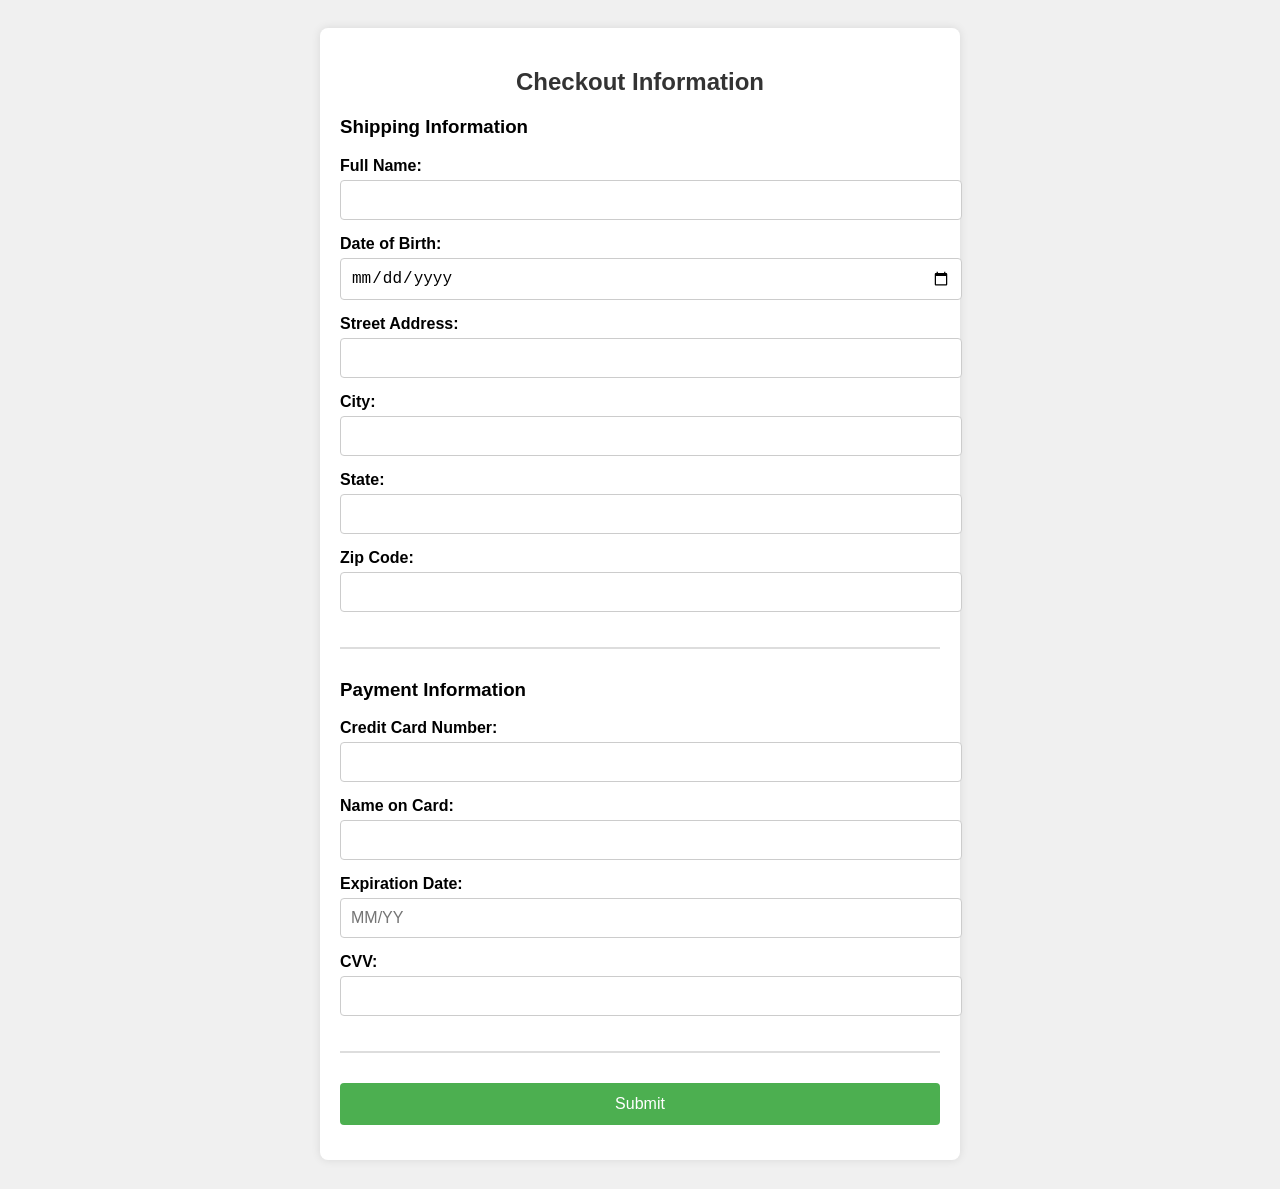
<file: Senior Project 1/checkout.html>
<!DOCTYPE html>
<html lang="en">
<head>
<meta charset="UTF-8">
<meta name="viewport" content="width=device-width, initial-scale=1.0">
<title>Checkout Information</title>
<style>
    body {
        font-family: Arial, sans-serif;
        background-color: #f0f0f0;
        padding: 20px;
    }
    .container {
        max-width: 600px;
        margin: 0 auto;
        background-color: #fff;
        padding: 20px;
        border-radius: 8px;
        box-shadow: 0 0 10px rgba(0,0,0,0.1);
    }
    h2 {
        text-align: center;
        color: #333;
    }
    .section {
        margin-bottom: 30px;
        padding-bottom: 20px;
        border-bottom: 2px solid #ddd;
    }
    .form-group {
        margin-bottom: 15px;
    }
    label {
        display: block;
        font-weight: bold;
        margin-bottom: 5px;
    }
    input[type="text"], input[type="number"], input[type="date"] {
        width: 100%;
        padding: 10px;
        border: 1px solid #ccc;
        border-radius: 4px;
        font-size: 16px;
    }
    input[type="submit"] {
        background-color: #4CAF50;
        color: white;
        padding: 12px 20px;
        border: none;
        border-radius: 4px;
        cursor: pointer;
        font-size: 16px;
        display: block;
        width: 100%;
    }
    input[type="submit"]:hover {
        background-color: #45a049;
    }
</style>
</head>
<body>

<div class="container">
    <h2>Checkout Information</h2>

    <!-- Shipping Information -->
    <div class="section">
        <h3>Shipping Information</h3>
        <form action="/process_payment" method="post">
            <div class="form-group">
                <label for="name">Full Name:</label>
                <input type="text" id="name" name="name" required>
            </div>
            <div class="form-group">
                <label for="dob">Date of Birth:</label>
                <input type="date" id="dob" name="dob" required>
            </div>
            <div class="form-group">
                <label for="address">Street Address:</label>
                <input type="text" id="address" name="address" required>
            </div>
            <div class="form-group">
                <label for="city">City:</label>
                <input type="text" id="city" name="city" required>
            </div>
            <div class="form-group">
                <label for="state">State:</label>
                <input type="text" id="state" name="state" required>
            </div>
            <div class="form-group">
                <label for="zip">Zip Code:</label>
                <input type="text" id="zip" name="zip" required>
            </div>
        </div>

        <!-- Payment Information -->
        <div class="section">
            <h3>Payment Information</h3>
            <div class="form-group">
                <label for="credit-card">Credit Card Number:</label>
                <input type="text" id="credit-card" name="credit-card" required>
            </div>
            <div class="form-group">
                <label for="card-name">Name on Card:</label>
                <input type="text" id="card-name" name="card-name" required>
            </div>
            <div class="form-group">
                <label for="exp-date">Expiration Date:</label>
                <input type="text" id="exp-date" name="exp-date" placeholder="MM/YY" required>
            </div>
            <div class="form-group">
                <label for="cvv">CVV:</label>
                <input type="text" id="cvv" name="cvv" required>
            </div>
        </div>

        <!-- Submit Button -->
        <div class="form-group">
            <input type="submit" value="Submit">
        </div>
    </form>
</div>

</body>
</html>
</file>
